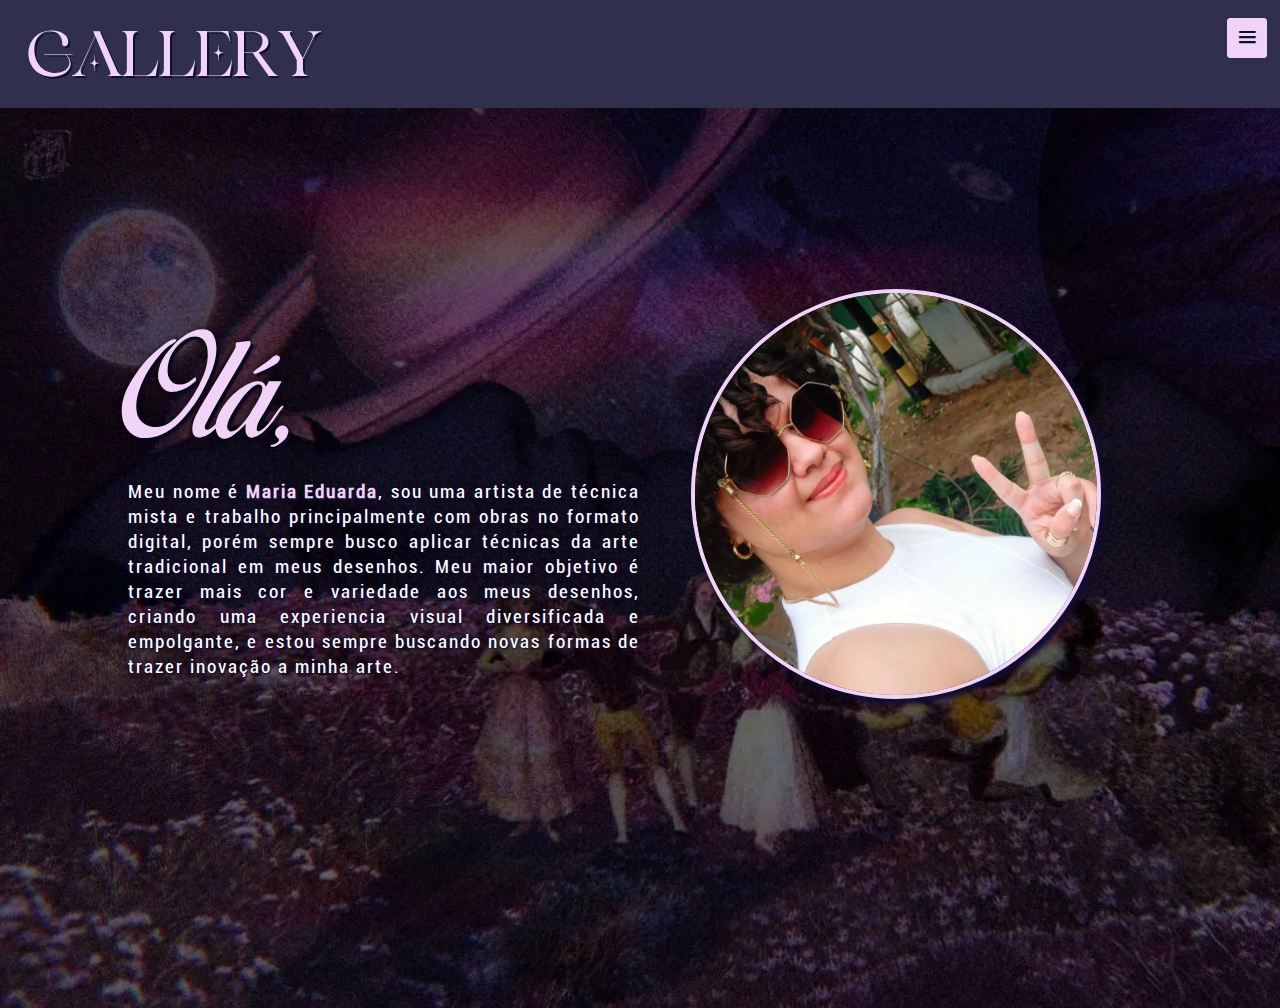
<file: index.html>
<!DOCTYPE html>
<html lang= "pt-BR">
    <head>
        <meta name="viewport" content="width=device-width, initial-scale=1.0">
        <meta charset="UTF-8">
        <meta name="theme-color" content="#302F4D"/>
        <meta name="description" content="Autor: Maria Eduarda Silva Luz, 
                                            Ilustrador: Maria Eduarda Silva Luz, 
                                            Categorias: Arte, Desenho, Ilustração
                                            tamanho: 3 páginas">

        <link rel="stylesheet" href="css/style.css">
        <link href='https://unpkg.com/boxicons@2.1.4/css/boxicons.min.css' rel='stylesheet'>
        <title>Home</title>
    </head>
    <body>
        <header class="header">
            <h1 class="name">Gallery</h1>
            <div class="navigation" title="Menu">
                <div class="menuToggle">
                    <span class="menuIcon">
                        <i class='bx bx-menu bx-sm'></i>
                    </span>
                </div>
                <ul>
                    <li>
                        <a href="originals.html" class="item">
                            <span class="icon">
                                <i class='bx bxs-palette' ></i>                            
                            </span>
                            <span class="text">Original Art</span>
                        </a>
                    </li>
                    <li>
                        <a href="fanarts.html" class="item">
                            <span class="icon">
                                <i class='bx bx-palette'></i>
                            </span>
                            <span class="text">Fan Art</span>
                        </a>
                    </li>
                    <li>
                        <a href="https://www.instagram.com/mariaeddy63/?next=%2F" class="item">
                            <span class="icon">
                                <i class='bx bxl-instagram' ></i>
                            </span>
                            <span class="text">Instagram</span>
                        </a>
                    </li>
                </ul>
            </div>
        </header>
        <main class="homepage">
            <div class="box">
                <h1 class="title">Olá,</h1>
                <div class="textbox">
                    <p class="intro">Meu nome é <span id="ML">Maria Eduarda</span>, sou uma artista de técnica mista e trabalho principalmente com obras no formato digital, porém sempre busco aplicar técnicas da arte tradicional em meus desenhos. Meu maior objetivo é trazer mais cor e variedade aos meus desenhos, criando uma experiencia visual diversificada e empolgante, e estou sempre buscando novas formas de trazer inovação a minha arte.</p>    
                </div>
            </div>
            <div class="imgbox">
                <img src="css/imgs/IMG_20221027_101601(3).webp" alt="" class="profile" title="Essa sou eu!">
            </div>
        </main>
        <script type="text/javascript" src="js/app.js"></script>
    </body>
</html>
</file>
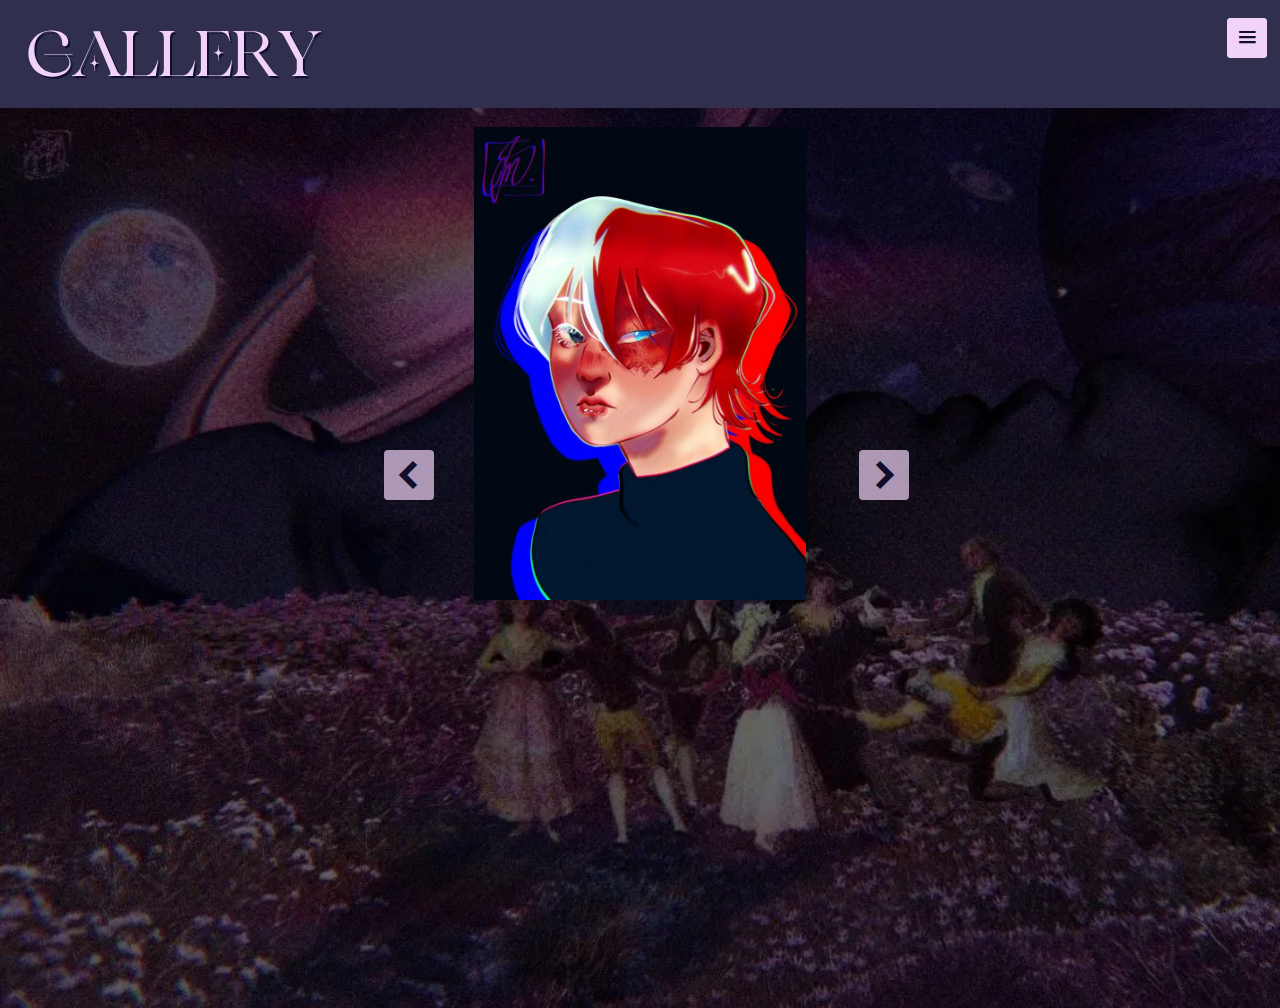
<file: fanarts.html>
<!DOCTYPE html>
<html lang= "pt-BR">
    <head>
        <meta name="viewport" content="width=device-width, initial-scale=1.0">
        <meta charset="UTF-8">
        <meta name="theme-color" content="#302F4D"/>
        <meta name="description" content="Autor: Uma galeria de Fan arts ilustradas digitalmente por Maria Eduarda Silva Luz">

        <link rel="stylesheet" href="css/style.css">
        <link href='https://unpkg.com/boxicons@2.1.4/css/boxicons.min.css' rel='stylesheet'>
        <title>Fanarts</title>
    </head>
    <body>
        <header class="header">
            <h1 class="name">Gallery</h1>
            <div class="navigation" title="Menu">
                <div class="menuToggle">
                    <span class="menuIcon">
                        <i class='bx bx-menu bx-sm'></i>
                    </span>
                </div>
                <ul>
                    <li>
                        <a href="index.html" class="item">
                            <span class="icon">
                                <i class='bx bxs-home'></i>
                            </span>
                            <span class="text">Home</span>
                        </a>
                    </li>
                    <li>
                        <a href="originals.html" class="item">
                            <span class="icon">
                                <i class='bx bxs-palette' ></i>
                            </span>
                            <span class="text">Original Art</span>
                        </a>
                    </li>
                    <li>
                        <a href="https://www.instagram.com/mariaeddy63/?next=%2F" class="item">
                            <span class="icon">
                                <i class='bx bxl-instagram' ></i>
                            </span>
                            <span class="text">Instagram</span>
                        </a>
                    </li>
                </ul>
            </div>
        </header>
        <main>
            <button id="prevBtn" title="Anterior">
                <i class='bx bxs-chevron-left bx-lg bx-fade-left-hover' ></i>
            </button>
            <div class="container-carrossel">
                <div class="carrossel">
                    <img src="css/imgs/IMG_20221027_101601~2 (1).webp" id="lastClone" alt="">
                    <img src="css/imgs/5 Sem Título_20240209141715.webp" alt="">
                    <img src="css/imgs/42 Sem Título_20240209141535.webp" alt="">
                    <img src="css/imgs/71 Sem Título.webp" alt="">
                    <img src="css/imgs/IMG_20221027_101601~2 (1).webp" alt="">
                    <img src="css/imgs/5 Sem Título_20240209141715.webp" id="firstClone" alt="">
                </div>
            </div>
            <button id="nextBtn" title="Próximo">
                <i class='bx bxs-chevron-right bx-lg bx-fade-left-hover'></i>
            </button>
            <script type="text/javascript" src="js/app.js"></script>
        </main>
    </body>
</html>
</file>
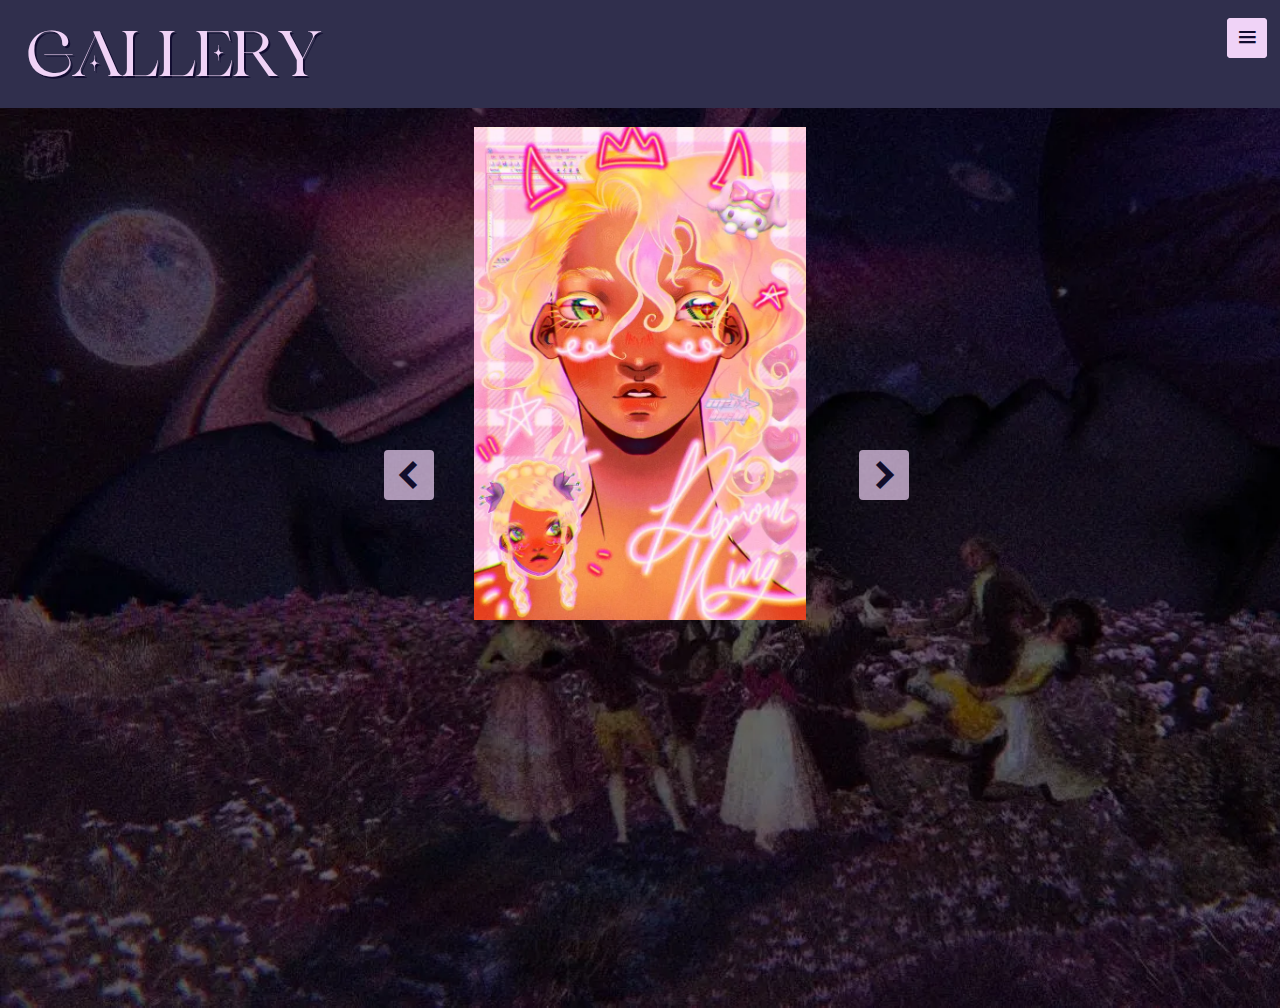
<file: originals.html>
<!DOCTYPE html>
<html lang= "pt-BR">
    <head>
        <meta name="viewport" content="width=device-width, initial-scale=1.0">
        <meta charset="UTF-8">
        <meta name="theme-color" content="#302F4D"/>
        <meta name="description" content="Autor: Uma galeria de obras originais ilustradas digitalmente por Maria Eduarda Silva Luz">

        <link rel="stylesheet" href="css/style.css">
        <link href='https://unpkg.com/boxicons@2.1.4/css/boxicons.min.css' rel='stylesheet'>
        <title>Originals</title>
    </head>
    <body>
        <header class="header">
            <h1 class="name">Gallery</h1>
            <div class="navigation" title="Menu">
                <div class="menuToggle">
                    <span class="menuIcon">
                        <i class='bx bx-menu bx-sm'></i>
                    </span>                
                </div>
                <ul>
                    <li>
                        <a href="index.html" class="item">
                            <span class="icon">
                                <i class='bx bxs-home'></i>
                            </span>
                            <span class="text">Home</span>
                        </a>
                    </li>
                    <li>
                        <a href="fanarts.html" class="item">
                            <span class="icon">
                                <i class='bx bx-palette'></i>
                            </span>
                            <span class="text">Fan Art</span>
                        </a>
                    </li>
                    <li>
                        <a href="https://www.instagram.com/mariaeddy63/?next=%2F" class="item">
                            <span class="icon">
                                <i class='bx bxl-instagram' ></i>
                            </span>
                            <span class="text">Instagram</span>
                        </a>
                    </li>
                </ul>
            </div>
        </header>
        <main>
            <button id="prevBtn" title="Anterior">
                <i class='bx bxs-chevron-left bx-lg' id="chevronLeft" ></i>
            </button>
            <div class="container-carrossel">
                <div class="carrossel">
                    <img src="css/imgs/my best yet.webp" id="lastClone" alt="">
                    <img src="css/imgs/157 Sem Título.webp" alt="">
                    <img src="css/imgs/163 Sem Título.webp" alt="">
                    <img src="css/imgs/85 Sem Título.webp" alt="">
                    <img src="css/imgs/159 Sem Título_20240201165618.webp" alt="">
                    <img src="css/imgs/my best yet.webp" alt="">
                    <img src="css/imgs/157 Sem Título.webp" id="firstClone" alt="">
                </div>
            </div>
            <button id="nextBtn" title="Próximo">
                <i class='bx bxs-chevron-right bx-lg' id="chevronRight"></i>
            </button>
            <script type="text/javascript" src="js/app.js"></script>
        </main>
    </body>
</html>
</file>
<file: css/style.css>
/*====================The specifics====================*/

@font-face {
    font-family: Roboto;
    src: url(fonts/Roboto-Condensed.ttf);
}

@font-face {
    font-family: RosieBrown;
    src: url(fonts/RosieBrownSerifDemo.otf);
}

@font-face {
    font-family: Birds;
    src: url(fonts/Birds\ of\ Paradise\ ©\ PERSONAL\ USE\ ONLY.ttf);
}

*{
    padding: 0;
    margin: 0;
    box-sizing: border-box;
}


body{
    width: 100vw;
    height: 100vh;
}

/*====================The header====================*/
.header{
    width: 100%;
    height: 12%;
    background-color: #302F4D;
    display: flex;
    justify-content: space-between;
    align-items: center;
    font-family: "LTSaeda", sans-serif;
    font-size: large;
}

.name{
    color: #F0D3F7;
    font-family: "RosieBrown", serif;
    font-size: 4rem;
    font-weight: normal;
    margin: 0;
    margin-bottom: -1%;
    margin-left: 2%;
    text-shadow: 2px 2px #120D31;
}

.item:hover{
    background-color: #302F4D;
    color: #F0D3F7;
    transition: 0.5s;
}

.item .icon{
    margin-right: 10px;
}

.item a:active{
    color: #302F4D;
}

.carrossel{
    display: flex;
    width: 100%;
    height: 100%;
}

.carrossel img {
    width: 100%;
    height: auto; 
}

/*====================this is for computers====================*/
.item{
    color: #302F4D;
    text-decoration: none;
    text-shadow: none;
    display: flex;
    flex-direction: row;
    padding: 10px;
    font-size: large;
    font-weight: bold;
}

main{
    background-image: url(imgs/IMG_20221027_101601~2\ \(2\).webp);
    background-color: #120D31;
    background-size: cover;
    width: 100%;
    height: 100%;
    display: flex;
    justify-content: center;
    align-items: center;
    padding-bottom: 10%;
}

main .homepage{
    width: 80%;
    height: 100%;
    display: flex;
    flex-direction: row;
    justify-content: start;
    align-items: center;
}

.box{
    width: 40%;
    display: flex;
    flex-direction: column;
    justify-items: start;
    align-items: start;
    margin: 0;
}

.textbox{
    width: 100%;
}

.intro{
    font-family: "Roboto", sans-serif;
    color: #fff;
    font-size: larger;
    text-align: justify;
    text-shadow: 0 0 5px #120D31, 1px 1px 2px #120D31;
    letter-spacing: 2px;
    line-height: 1.3;
}

.intro #ML{
    color: #F0D3F7;
    text-shadow: 2px 2px #120D31;
    font-weight: bold;
}

.title{
    color: #F0D3F7;
    font-family: "Birds", cursive;
    font-weight: normal;
    font-size: 8rem;
    text-shadow: 1px 1px 10px #000, 3px 3px #120D31;
    width: auto;
    margin: 0;
}

.imgbox{
    width: 40%;
    display: flex;
    align-items: center;
    justify-content: center;
    margin: 0;
}

.profile{
    width: 80%;
    border-radius: 50%;
    border: 4px solid #F0D3F7;
    box-shadow: 5px 5px 5px #120D31;
}

.container-carrossel{
    margin: auto;
    margin-top: 1.5%;
    max-width: 26%;
    height: auto;
    overflow: hidden;
}

.navigation{
    position: absolute;
    z-index: 10;
    top: 2%;
    right: 1%;
    width: 40px;
    height: 40px;
    background-color: #F0D3F7;
    border-radius: 4px;
    overflow: hidden;
    transition: width 0.2s, height 0.2s;
    transition-delay: 0s, 0.5s;
}

.navigation.active{
    width: 160px;
    height: 170px;
    box-shadow: 2px 2px 5px #120D31;
}

.navigation .menuToggle{
    position: relative;
    top: 0;
    left: 0;
    width: 100%;
    height: 40px;
    display: flex;
    justify-content: flex-end;
    align-items: center;
    background-color: #F0D3F7;
    cursor: pointer;
    transition: 0.5s;
}

.navigation .menuToggle .menuIcon{
    color: #120D31;
    width: 24.8px;
    height: 24.8px;
    margin-right: 7.6px;
    margin-left: 7.6px;
}

.navigation .menuToggle.active{
    background-color: #120D31;
}

.navigation .menuToggle.active .menuIcon{
    color: #F0D3F7;
}

.navigation .menuToggle::before{
    display: flex;
    justify-content: center;
    align-items: center;
    color: #120D31;
    width: 40px;
    height: 40px;
    font-weight: 400;
    transition: 0.5s;
}

.navigation .menuToggle.active::before{
    color: #F0D3F7;
}

#prevBtn{
    position: absolute;
    left: 30%;
    top: 50%;
    z-index: 10;
    background-color: #F0D3F7;
    width: 50px;
    height: 50px;
    opacity: 70%;
    color: #120D31;
    align-items: center;
    border: none;
    border-radius: 8%;
    cursor: pointer;
}

#nextBtn{
    position: absolute;
    top: 50%;
    right: 29%;
    z-index: 10;
    background-color: #F0D3F7;
    width: 50px;
    height: 50px;
    opacity: 70%;
    color: #120D31;
    align-items: center;
    border: none;
    border-radius: 8%;
    cursor: pointer;
}


/*====================this is for phones====================*/
@media only screen and (max-width: 600px){
    main{
        background-image: url(imgs/58\ Sem\ Título\ \(1\).webp);
        background-color: #120D31;
        background-size: cover;
        width: 100%;
        height: 100%;
        display: flex;
        justify-content: center;
        align-items: center;
    }

    .item{
        font-size: larger;
    }

    .container-carrossel{
        max-width: 90%;
        margin: auto;
        margin-top: 6%;
        height: auto;
        overflow: hidden; 
    }

    .name{
        font-size: 3rem;
    }

    .homepage{
        display: flex;
        flex-direction: column;
        justify-items: center;
        padding-bottom: 15%;
    }

    .box{
        width: 80%;
        display: flex;
        flex-direction: column;
        justify-items: start;
        align-items: start;
        margin-bottom: 10%;
        margin: 0;
    }

    .textbox{
        width: 100%;
    }

    .intro{
        font-size: medium;
        text-shadow: 0 0 5px #000,
        0 0 6px #000,
        0 0 6px #120D31;
        line-height: 1.4;
    }

    .intro #ML{
        color: #F0D3F7;
        text-shadow: 1px 1px #120D31, 0 0 3px #000;
    }

    .title{
        font-size: 5rem;
    }

    .imgbox{
        width: 50%;
        display: flex;
        align-items: center;
        justify-content: center;
        margin: 0;
        position: absolute;
        top: 15%;
        right: 11%;
    }

    .profile{
        width: 100%;
        border-radius: 50%;
        border: 4px solid #F0D3F7;
        box-shadow: 5px 5px 5px #120D31;
    }

    .navigation{
        top: 2%;
        right: 3%;
    }

    .navigation.active{
        width: 200px;
        height: 180px;
    }

    .row{
        display: flex;
        flex-direction: column;
        justify-content: center;
        align-items: center;
        width: 90%;
        padding-bottom: 20vh;
    }

    #prevBtn{
        position: absolute;
        left: 2%;
    }

    #nextBtn{
        position: absolute;
        right: 2%;
    } 
}
/*====================this is for tablets====================*/
@media only screen and (max-width: 768px) and (min-width:600px){
    .name{
        font-size: 4rem;
    }

    .item{
        font-weight: bold;
        font-size: 2rem;
    }

    .homepage{
        display: flex;
        flex-direction: column;
        justify-items: center;
        padding-bottom: 5%;
    }

    .box{
        width: 80%;
    }

    .intro{
        font-size: x-large;
        line-height: 1.4;
    }

    .imgbox{
        width: 50%;
        position: absolute;
        top: 15%;
        right: 11%;
    }

    .profile{
        width: 100%;
    }

    .container-carrossel{
        max-width: 80%;
        margin: auto;
        margin-top: 4%;
        height: auto;
        overflow: hidden; 
    }

    .navigation{
        top: 2%;
        right: 3%;
        width: 60px;
        height: 60px;
    }
    
    .navigation.active{
        width: 300px;
        height: 250px;
    }
    
    .navigation .menuToggle{
        height: 60px;
    }

    .navigation .menuToggle .menuIcon{
        width: 34.8px;
        height: 34.8px;
        margin-right: 15.2px;
        margin-left: 15.2px;
    }

    .navigation .menuToggle::before{
        width: 60px;
        height: 60px;
    }
    
    .row{
        display: flex;
        flex-direction: column;
        justify-content: center;
        align-items: center;
        width: 90%;
        padding-bottom: 20vh;
    }

    #prevBtn{
        position: absolute;
        left: 3%;
    }

    #nextBtn{
        position: absolute;
        right: 3%;
    }
}
</file>
